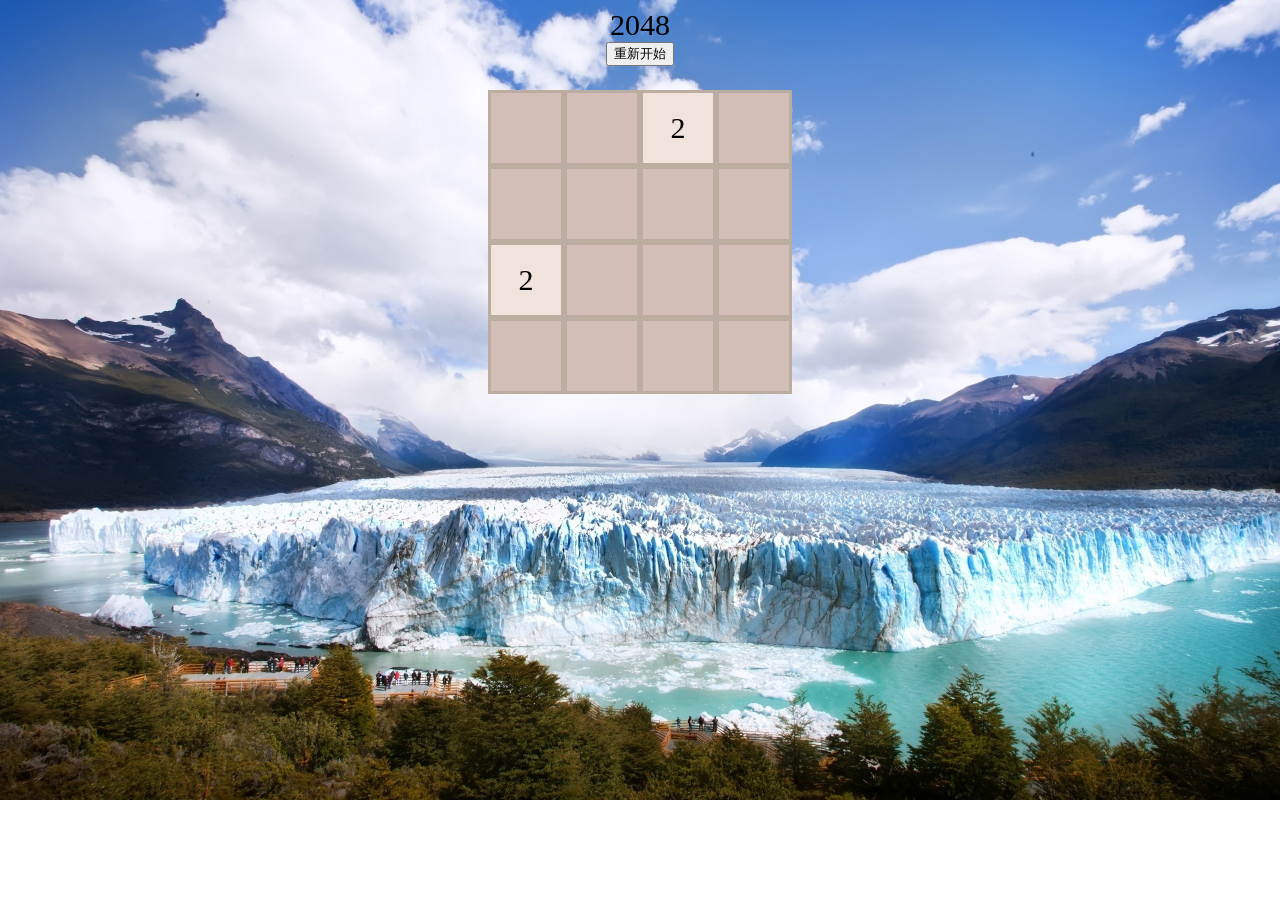
<file: 2048/2048.html>
<!DOCTYPE html>
<html lang="en">
<head>
    <meta charset="UTF-8">
    <title>2048</title>
    <link type="text/css" rel="stylesheet" href="2048.css">
</head>
<body>
<div class="name">2048</div>
<div class="button"><input type="button" value="重新开始" onclick="location.reload()"></div>
<script src="omit.js"></script>
<script>
    //随机将数组中为0变成2
    const randomChange = function (square) {
        let s = []
        let result = square
        for (let i = 0; i < square.length; i++) {
            for (let j = 0; j < square[0].length; j++) {
                if (square[i][j] === 0) {
                    s.push(`${i}${j}`)
                }
            }
        }
        let n = Math.random()
        n = n * s.length
        n = Math.floor(n)
        let m = String(s[n])
        let i = Number(m[0])
        let j = Number(m[1])
        result[i][j] = 2
        return result
    }
    const update = function (square) {
        for (let i = 0; i < square.length; i++) {
            for (let j = 0; j < square[i].length; j++) {
                let a = e(`div[data-x = "${i}"][data-y = "${j}"]`)
                a.innerHTML = `${square[i][j]}`
                a.dataset.number = `${square[i][j]}`
            }
        }
    }
    //生成表格
    const templateCell = function(line, x) {
        let str = ''
        for (let i = 0; i < line.length; i++) {
            let n = line[i]
            str += `<div class="cell" data-number="${n}" data-x="${x}" data-y="${i}">` + `${n}` + '</div>'
        }
        return str
    }
    const templateRow = function(square) {
        let str = ''
        for (let i = 0; i < square.length; i++) {
            str += '<div class="row clearfix">'
            str += templateCell(square[i], i)
            str += '</div>'
        }
        return str
    }
    const renderSquare = function(square) {
        let body = e('body')
        body.insertAdjacentHTML('beforeend', '<div id="id-div-mine"></div>')
        let mine = e('#id-div-mine')
        mine.insertAdjacentHTML('beforeend', templateRow(square))
    }

    const select = function (line) {
        let l = []
        for (let i = 0; i < line.length; i++) {
            if (line[i] !==  0) {
                l.push(line[i])
            }
        }
        return l
    }
    //行列转置
    const turn = function (square) {
        let s = [
            [0, 0, 0, 0],
            [0, 0, 0, 0],
            [0, 0, 0, 0],
            [0, 0, 0, 0],
        ]
        for (let i = 0; i < square.length; i++) {
            for (let j = 0; j < square[0].length; j++) {
                s[j][i] = square[i][j]
            }
        }
        return s
    }
    //正向相加
    const addForward = function (line) {
        let l = []
        l = select(line)
        for (let i = 0; i < l.length; i++) {
            if(l[i] === l[i + 1]) {
                l[i] = l[i] * 2
                l[i + 1] = 0
            }
        }
        l = select(l)
        let n = 4 - l.length
        for (let i = 0; i < n; i++) {
            l.push(0)
        }
        return l
    }
    //逆向相加
    const addBack = function (line) {
        let l = []
        let s = []
        l = select(line)
        for (let i = l.length - 1; i > -1; i--) {
            if(l[i] === l[i - 1]) {
                l[i] = l[i] * 2
                l[i - 1] = 0
            }
        }
        l = select(l)
        let n = 4 - l.length
        for (let i = 0; i < n; i++) {
            s.push(0)
        }
        for (let i = 0; i < l.length; i++) {
            s.push(l[i])
        }
        return s
    }
    //左移
    const moveLeft = function (square) {
        let s = []
        for (let i = 0; i < square.length; i++) {
            let a = addForward(square[i])
            s.push(a)
        }
        return s
    }
    //右移
    const moveRight = function (square) {
        let s = []
        for (let i = 0; i < square.length; i++) {
            let a = addBack(square[i])
            s.push(a)
        }
        return s
    }
    //上移
    const moveUp = function (square) {
        let s = turn(square)
        s = moveLeft(s)
        s = turn(s)
        return s
    }
    //下移
    const moveDown = function (square) {
        let s = turn(square)
        s = moveRight(s)
        s = turn(s)
        return s
    }
    const direction = function(square) {
        let s = []
        let pic = e('#picture')
        document.onkeydown = function (event) {
            let e = event
            let l = square
            if(e.keyCode === 37) {
                s = moveLeft(square)
                square = randomChange(s)
                update(square)
                pic.innerHTML = '<img class="picture" src="left.png" alt="left">'
            }
            if(e.keyCode === 38) {
                s = moveUp(square)
                square = randomChange(s)
                update(square)
                pic.innerHTML = '<img class="picture" src="up.png" alt="up">'
            }
            if(e.keyCode === 39) {
                s = moveRight(square)
                square = randomChange(s)
                update(square)
                pic.innerHTML = '<img class="picture" src="right.png" alt="right">'
            }
            if(e.keyCode === 40) {
                s = moveDown(square)
                square = randomChange(s)
                update(square)
                pic.innerHTML = '<img class="picture" src="down.png" alt="down">'
            }
        }
    }
    //上下左右显示
    const show = function () {
        let body = e('body')
        body.insertAdjacentHTML('beforeend', '<div id="picture"></div>')
    }
    const __main = function() {
        let square = [
            [0, 0, 0, 0],
            [0, 0, 0, 0],
            [0, 0, 0, 0],
            [0, 0, 0, 0],
        ]
        randomChange(square)
        randomChange(square)
        renderSquare(square)
        show()
        direction(square)
    }
    __main()
</script>
</body>
</html>
</file>
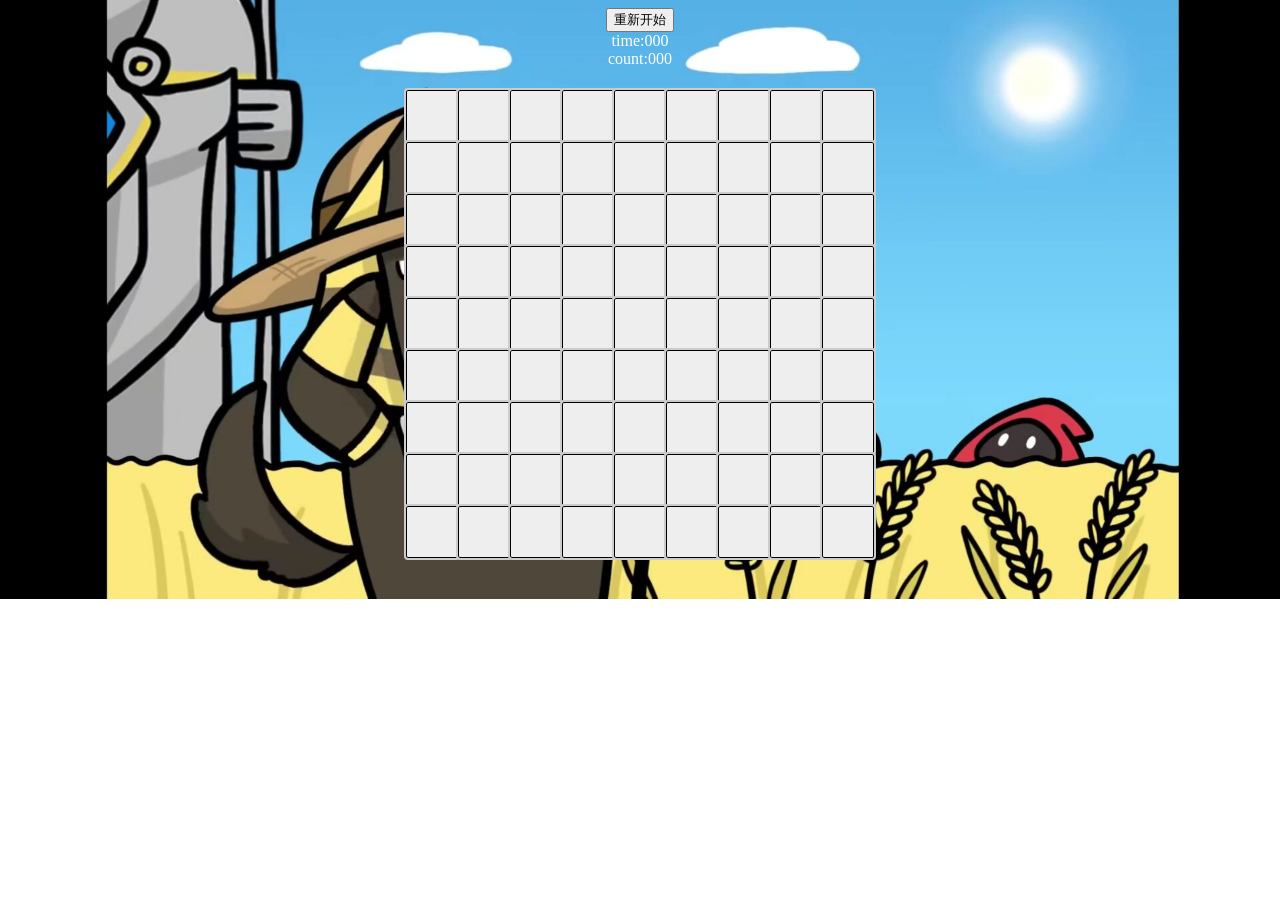
<file: Mine-sweeping/saolei.html>
<!DOCTYPE html>
<html lang="mine">
<head>
    <meta charset="UTF-8">
    <title>扫雷</title>
    <link type="text/css" rel="stylesheet" href="saolei.css">
</head>
<body>
<div class="button"><input type="button" value="重新开始" onclick="reloadPage()"></div>
<div class="time">time:000</div>
<div class="count">count:000</div>
<script src="omit.js"></script>
<script src="random-square.js"></script>
<script>
    const random = function () {
        let n = Math.random()
        n = n * 9
        n = Math.floor(n)
        return n % 4
    }
    const randomLine = function (n) {
        let l = []
        for (let i = 0; i < n; i++) {
            let e = random()
            if(e === 1){
                l.push(9)
            } else {
                l.push(0)
            }
        }
        return l
    }
    const randomSquare = function (n) {
        let l = []
        for (let i = 0; i < n; i++) {
            let e = randomLine(n)
            l.push(e)
        }
        return l
    }
    // 返回 line.length 个 cell 拼接的字符串
    const templateCell = function(line, x) {
        let str = ''
        for (let i = 0; i < line.length; i++) {
            let n = line[i]
            str += `<div class="cell" data-number="${n}" data-x="${x}" data-y="${i}">` + `${n}` + '</div>'
        }
        return str
    }

    // templateRow 的参数 square 是二维数组, 用来表示雷相关的数据
    const templateRow = function(square) {
        let str = ''
        for (let i = 0; i < square.length; i++) {
            str += '<div class="row clearfix">'
            str += templateCell(square[i], i)
            str += '</div>'
        }
        return str
    }

    // square 是二维数组, 用来表示雷相关的数据
    const renderSquare = function(square) {
        let body = e('body')
        body.insertAdjacentHTML('beforeend', '<div id="id-div-mine"></div>')
        let mine = e('#id-div-mine')
        mine.insertAdjacentHTML('beforeend', templateRow(square))
    }

    //给cell元素加上效果
    const bindEventDelegate = function() {
        let mine = es('div[data-number = "9"]')
        for (let i = 0; i < mine.length; i++) {
            let e = mine[i]
            e.insertAdjacentHTML('afterbegin', '<img class="picture" src="mine.png" alt="flag">')
        }
        document.addEventListener('mousedown',function(e){
            let self = e.target
            if(e.button == 2 && !self.classList.contains('open') && self.classList.contains('cell')){
                self.classList.toggle('flag')
            }

        })
    }
    //阻止默认事件
    document.oncontextmenu = function (event) {
        event.preventDefault();
    };
    let num2 = 0
    const clickCell = function(square) {
        bindAll('.cell', 'click', function(event) {
            log('点击')
            //计步器
            let a = e('.count')
            num2 = num2 + 1
            a.innerHTML = 'count:' + showNumber(num2)
            let self = event.target
            self.classList.remove('flag')
            if (self.dataset.number == 9) {
                let img = es('img')
                for (let i = 0; i < img.length; i++) {
                    let e = img[i]
                    e.classList.add('open-picture')
                }
                let all = document.querySelectorAll('div[data-number = "9"]')
                for (let i = 0; i < all.length; i++) {
                    let e = all[i]
                    e.classList.add('open')
                }
                alert('游戏结束')
            } else if(self.dataset.number == 0){
                let x = self.dataset.x
                let y = self.dataset.y
                x = Number(x)
                y = Number(y)
                openAround(square, x, y)
            } else {
                self.classList.add('open')
            }
        })
    }

    const openAround = function(square, x, y) {
        //标记周围元素
        open(square, x - 1, y - 1)
        open(square, x, y - 1)
        open(square, x + 1, y - 1)
        open(square, x - 1, y)
        open(square, x + 1, y)
        open(square, x - 1, y + 1)
        open(square, x, y + 1)
        open(square, x + 1, y + 1)
    }
    //设置一个数组line，判断0位置是否已经展开过
    const judge = function (line, number) {
        for (let i = 0; i < line.length; i++) {
            if(number === line[i]) {
                return false
            } else {
                continue
            }
        }
        return true
    }
    //递归展开
    const open = function(square, x, y) {
        let n = square.length
        let line = []
        if (x >= 0 && x < n && y >= 0 && y < n) {
            let a = e(`div[data-x = "${x}"][data-y = "${y}"]`)
            let num = `${x}${y}`
            if(!a.classList.contains('open') && judge(line, num)){
                if(a.dataset.number == 0){
                    line.push(num)
                    a.classList.remove('flag')
                    a.classList.add('open')
                    openAround(square, x, y)
                } else if(a.dataset.number !== 9){
                    line.push(num)
                    a.classList.remove('flag')
                    a.classList.add('open')
                }
            }
        }
    }
    //刷新页面
    function reloadPage(){
        location.reload()
    }
    //计时器
    const showNumber = function(num) {
        if (num < 10) {
            return `00${num}`
        } else if(num < 100) {
            return `0${num}`
        } else {
            return `${num}`
        }
    }
    let num1 = 0
    const time = function() {
        setInterval(function(){
            let a = e('.time')
            a.innerHTML = 'time:' + showNumber(num1)
            num1 = num1 + 1
        }, 1000)
    }

    const __main = function() {
        let square = []
        square = randomSquare(9)
        square = markAround(square,9 ,9)
        log(square)
        renderSquare(square)
        bindEventDelegate()
        clickCell(square)
        time()
    }
    __main()

</script>
</body>
</html>
</file>
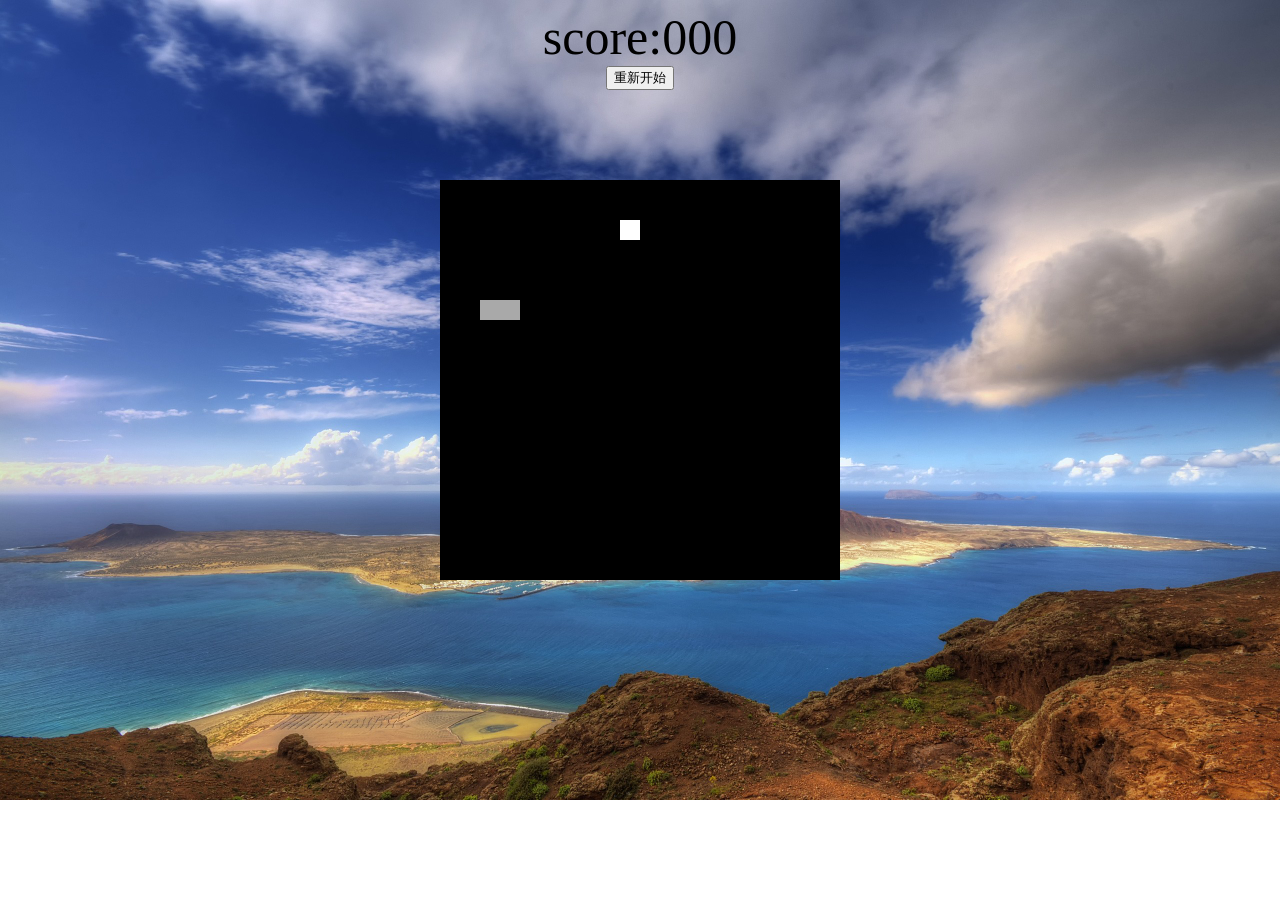
<file: Snake/Snake.html>
<!DOCTYPE html>
<html lang="en">
<head>
    <meta charset="UTF-8">
    <title>Snake</title>
    <link type="text/css" rel="stylesheet" href="Snake.css">
</head>
<body>
<div class="score">score:000</div>
<div class="button"><input type="button" value="重新开始" onclick="location.reload()"></div>
<script src="omit.js"></script>
<script>
    const randomLine = function (n) {
        let l = []
        for (let i = 0; i < n; i++) {
            l.push(0)
        }
        return l
    }
    const randomSquare = function (n) {
        let l = []
        for (let i = 0; i < n; i++) {
            let e = randomLine(n)
            l.push(e)
        }
        return l
    }
    //更新number和内容
    const update = function (square) {
        for (let i = 0; i < square.length; i++) {
            for (let j = 0; j < square[i].length; j++) {
                let a = e(`div[data-x = "${i}"][data-y = "${j}"]`)
                a.innerHTML = `${square[i][j]}`
                a.dataset.number = `${square[i][j]}`
            }
        }
    }
    //随机将数组中为0变成1, 1为食物的位置, 2为初始位置
    const randomChange = function (square, l) {
        let s = []
        for (let i = 0; i < square.length; i++) {
            for (let j = 0; j < square[0].length; j++) {
                if (square[i][j] === 0) {
                    s.push(`${i}&${j}`)
                }
            }
        }
        let n = Math.random()
        log(s.length)
        n = n * s.length
        n = Math.floor(n)
        let m = String(s[n])
        log(m)
        for (let k = 0; k < m.length; k++) {
            if (m[k] === '&') {
                let i = Number(m.slice(0, k))
                let j = Number(m.slice(k + 1))
                log('i', 'j', i, j)
                if (l === 1) {
                    square[i][j] = 1
                    let a = e(`div[data-x = "${i}"][data-y = "${j}"]`)
                    a.innerHTML = `1`
                    a.dataset.number = `1`
                }
                if (l === 2) {
                    i = i % 4 + 5
                    j = j % 4 + 5
                    square[i][j] = 2
                    square[i][j + 1] = 2
                    setTail(i, j + 1)
                    setHead(i, j)
                }
            }
        }
    }
    //设置头部
    const setHead = function (i, j) {
        let a = e(`div[data-x = "${i}"][data-y = "${j}"]`)
        a.classList.add('head')
        a.innerHTML = `2`
        a.dataset.number = `2`
    }
    //设置尾部
    const setTail = function (i, j) {
        let a = e(`div[data-x = "${i}"][data-y = "${j}"]`)
        a.classList.add('tail')
        a.innerHTML = `2`
        a.dataset.number = `2`
    }
    //生成表格
    const templateCell = function(line, x) {
        let str = ''
        for (let i = 0; i < line.length; i++) {
            let n = line[i]
            str += `<div class="cell" data-number="${n}" data-x="${x}" data-y="${i}">` + `${n}` + '</div>'
        }
        return str
    }
    const templateRow = function(square) {
        let str = ''
        for (let i = 0; i < square.length; i++) {
            str += '<div class="row clearfix">'
            str += templateCell(square[i], i)
            str += '</div>'
        }
        return str
    }
    const renderSquare = function(square) {
        let body = e('body')
        body.insertAdjacentHTML('beforeend', '<div id="id-div-snake"></div>')
        let mine = e('#id-div-snake')
        mine.insertAdjacentHTML('beforeend', templateRow(square))
    }
    //建立一个记录蛇身体所在位置的数组
    const snake = function () {
        let s = []
        let b = e('.tail')
        let i = Number(b.dataset.x)
        let j = Number(b.dataset.y)
        s.push([i, j])
        let a = e('.head')
        i = Number(a.dataset.x)
        j = Number(a.dataset.y)
        s.push([i, j])
        log(s)
        return s
    }
    let num = 0
    //改变头的位置，change函数,吃东西
    const changeHead = function (x, y, save, square) {
        let a = e('.head')
        let i = a.dataset.x
        let j = a.dataset.y
        i = Number(i) + x
        j = Number(j) + y
        log(square)
        if (i < 0 || j < 0) {
           alert('游戏结束')
            window.location.reload()
        }
        if (square[i][j] === 2) {
            alert('游戏结束')
            window.location.reload()
        }
        save.push([i, j])
        square[i][j] = 2
        let b = e(`div[data-x = "${i}"][data-y = "${j}"]`)
        if (b == null) {
            alert('游戏结束')
            window.location.reload()
        }
        a.classList.remove('head')
        if(b.dataset.number === '1') {
            b.dataset.number = '2'
            b.innerHTML = '2'
            i = i + Number(x)
            j = j + Number(y)
            save.push([i, j])
            c = e(`div[data-x = "${i}"][data-y = "${j}"]`)
            c.classList.add('head')
            c.dataset.number = '2'
            c.innerHTML = '2'
            let a = e('.score')
            num = num + 1
            if (num === 20) {
                alert('游戏胜利')
                window.location.reload()
            }
            a.innerHTML = 'score:' + showNumber(num)
            square[i][j] = 2
            randomChange(square, 1)
        } else if(b.dataset.number === '0'){
            b.dataset.number = '2'
            b.innerHTML = '2'
            b.classList.add('head')
        }
    }
    // 改变尾巴的位置
    const changeTail = (save, square) => {
        let i = save[0][0]
        let j = save[0][1]
        square[i][j] = 0
        let a = e(`div[data-x = "${i}"][data-y = "${j}"]`)
        a.classList.remove('tail')
        a.dataset.number = '0'
        a.innerHTML = '0'
        save.splice(0, 1)
        i = save[0][0]
        j = save[0][1]
        let b = e(`div[data-x = "${i}"][data-y = "${j}"]`)
        b.classList.add('tail')
    }
    // 左移
    const moveLeft = function (save, square) {
        changeHead(0, -1, save, square)
        changeTail(save, square)

    }
    //右移
    const moveRight = function (save, square) {
        changeHead(0, 1, save, square)
        changeTail(save, square)
    }
    //上移
    const moveUp = function (save, square) {
        changeHead(-1, 0, save, square)
        changeTail(save, square)
    }
    //下移
    const moveDown = function (save, square) {
        changeHead(1, 0, save, square)
        changeTail(save, square)
    }
    //实现上下左右使snake移动
    const direction = function(save, square) {
        let n = 300
        if (save.length === 10) {
            n = 100
        }
        var timer = setInterval(function(){
            moveLeft(save, square)
        }, n)
        document.onkeydown = function (event) {
            let e = event
            if(e.keyCode === 37 && e.keyCode !== 39) {
                clearInterval(timer)
                timer = setInterval(function(){
                    moveLeft(save, square)
                }, n)
            }
            if(e.keyCode === 38 && e.keyCode !== 40) {
                clearInterval(timer)
                timer = setInterval(function(){
                    moveUp(save, square)
                }, n)
            }
            if(e.keyCode === 39 && e.keyCode !== 37) {
                clearInterval(timer)
                timer = setInterval(function(){
                    moveRight(save, square)
                }, n)
            }
            if(e.keyCode === 40 && e.keyCode !== 38) {
                clearInterval(timer)
                timer = setInterval(function(){
                    moveDown(save, square)
                }, n)
            }
        }

    }
    //记录分数
    const showNumber = function(num) {
        if (num < 10) {
            return `00${num}`
        } else if(num < 100) {
            return `0${num}`
        } else {
            return `${num}`
        }
    }
    const score = function (save) {
        let n = save.length
        let body = e('body')
        body.insertAdjacentHTML('beforeend', '<div id="id-div-snake">n</div>')
    }
    const __main = function() {
        let square = []
        let save = []
        square = randomSquare(20)
        renderSquare(square)
        randomChange(square, 1)
        randomChange(square, 2)
        log(square)
        save = snake()
        direction(save, square)

    }
    __main()
</script>
</body>
</html>
</file>
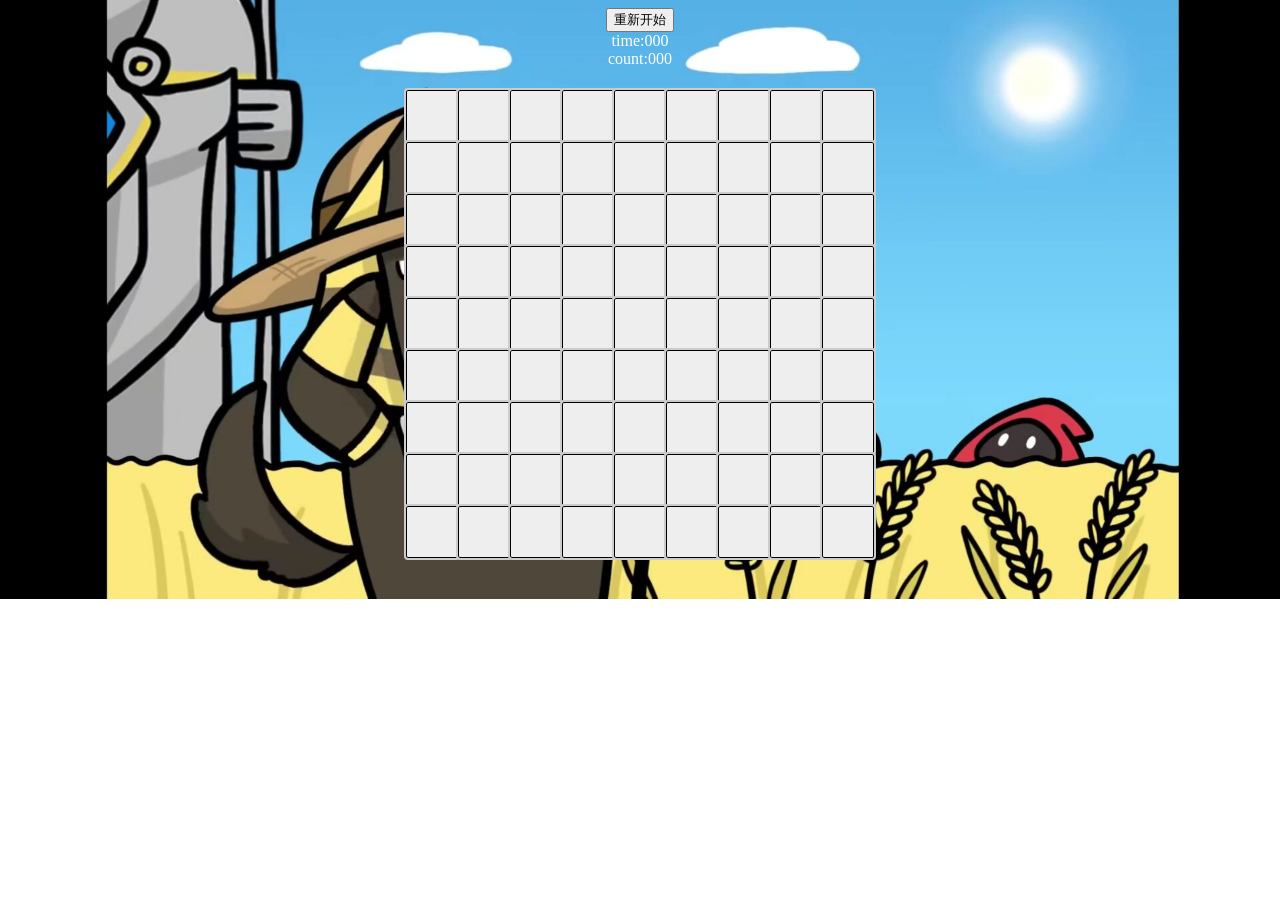
<file: Mine-sweeping/saolei/saolei.html>
<!DOCTYPE html>
<html lang="mine">
<head>
    <meta charset="UTF-8">
    <title>扫雷</title>
    <link type="text/css" rel="stylesheet" href="saolei.css">
</head>
<body>
<div class="button"><input type="button" value="重新开始" onclick="reloadPage()"></div>
<div class="time">time:000</div>
<div class="count">count:000</div>
<script src="omit.js"></script>
<script src="random-square.js"></script>
<script>
    const random = function () {
        let n = Math.random()
        n = n * 9
        n = Math.floor(n)
        return n % 4
    }
    const randomLine = function (n) {
        let l = []
        for (let i = 0; i < n; i++) {
            let e = random()
            if(e === 1){
                l.push(9)
            } else {
                l.push(0)
            }
        }
        return l
    }
    const randomSquare = function (n) {
        let l = []
        for (let i = 0; i < n; i++) {
            let e = randomLine(n)
            l.push(e)
        }
        return l
    }
    // 返回 line.length 个 cell 拼接的字符串
    const templateCell = function(line, x) {
        let str = ''
        for (let i = 0; i < line.length; i++) {
            let n = line[i]
            str += `<div class="cell" data-number="${n}" data-x="${x}" data-y="${i}">` + `${n}` + '</div>'
        }
        return str
    }

    // templateRow 的参数 square 是二维数组, 用来表示雷相关的数据
    const templateRow = function(square) {
        let str = ''
        for (let i = 0; i < square.length; i++) {
            str += '<div class="row clearfix">'
            str += templateCell(square[i], i)
            str += '</div>'
        }
        return str
    }

    // square 是二维数组, 用来表示雷相关的数据
    const renderSquare = function(square) {
        let body = e('body')
        body.insertAdjacentHTML('beforeend', '<div id="id-div-mine"></div>')
        let mine = e('#id-div-mine')
        mine.insertAdjacentHTML('beforeend', templateRow(square))
    }

    //给cell元素加上效果
    const bindEventDelegate = function() {
        let mine = es('div[data-number = "9"]')
        for (let i = 0; i < mine.length; i++) {
            let e = mine[i]
            e.insertAdjacentHTML('afterbegin', '<img class="picture" src="mine.png" alt="flag">')
        }
        document.addEventListener('mousedown',function(e){
            if(e.button == 2){
                let self = e.target
                self.classList.toggle('flag')

            }

        })
    }
    document.oncontextmenu = function (event) {
        event.preventDefault();
    };
    let num2 = 0
    const vjkl = function(square) {
        bindAll('.cell', 'click', function(event) {
            log('点击 tag')
            //计步器
            let a = e('.count')
            num2 = num2 + 1
            a.innerHTML = 'count:' + showNumber(num2)
            let self = event.target
            if (self.dataset.number == 9) {
                let img = es('img')
                for (let i = 0; i < img.length; i++) {
                    let e = img[i]
                    e.classList.add('open-picture')
                }
                let all = document.querySelectorAll('div[data-number = "9"]')
                for (let i = 0; i < all.length; i++) {
                    let e = all[i]
                    e.classList.add('open')
                }
                alert('游戏结束')
            } else if(self.dataset.number == 0){
                let x = self.dataset.x
                let y = self.dataset.y
                x = Number(x)
                y = Number(y)
                vjklAround(square, x, y)
            } else {
                self.classList.add('open')
            }
        })
    }

    const vjklAround = function(square, x, y) {
            //标记周围元素
            vjkl1(square, x - 1, y - 1)
            vjkl1(square, x, y - 1)
            vjkl1(square, x + 1, y - 1)
            vjkl1(square, x - 1, y)
            vjkl1(square, x + 1, y)
            vjkl1(square, x - 1, y + 1)
            vjkl1(square, x, y + 1)
            vjkl1(square, x + 1, y + 1)
    }
    //设置一个数组line，判断0位置是否已经展开过
    const judge = function (line, number) {
        for (let i = 0; i < line.length; i++) {
            if(number === line[i]) {
                return false
            } else {
                continue
            }
        }
        return true
    }
    //递归展开
    const vjkl1 = function(square, x, y) {
        let n = square.length
        let line = []
        if (x >= 0 && x < n && y >= 0 && y < n) {
            let a = e(`div[data-x = "${x}"][data-y = "${y}"]`)
            let num = `${x}${y}`
            if(!a.classList.contains('open') && judge(line, num)){
                if(a.dataset.number == 0){
                    line.push(num)
                    a.classList.add('open')
                    vjklAround(square, x, y)
                } else if(a.dataset.number !== 9){
                    line.push(num)
                    a.classList.add('open')
                }
            }
        }
    }
    //刷新页面
    function reloadPage(){
        location.reload()
    }
    //计时器
    const showNumber = function(num) {
        if (num < 10) {
            return `00${num}`
        } else if(num < 100) {
            return `0${num}`
        } else {
            return `${num}`
        }
    }
    let num1 = 0
    const time = function() {
        setInterval(function(){
            let a = e('.time')
            a.innerHTML = 'time:' + showNumber(num1)
            num1 = num1 + 1
        }, 1000)
    }

    const __main = function() {
        let square = []
        square = randomSquare(9)
        square = markAround(square,9 ,9)
        log(square)
        renderSquare(square)
        bindEventDelegate()
        vjkl(square)
        time()
    }
    __main()

</script>
</body>
</html>
</file>
<file: 2048/2048.css>
.name {
    font-size: 30px;
    text-align: center;
    display: block;
    float: top;
    left: 50%;
}
.button {
    text-align: center;
}
.cell {
    width: 70px;
    height: 70px;
    display: block;
    text-align: center;
    line-height: 70px;
    border: solid 3px #bbada0;
    cursor: pointer;
    float:left;
    font-size: 30px;
}
.picture {
    max-width: 70px;
    max-height: 70px;
    display: block;
    text-align: center;
    cursor: pointer;
    float:left;
    position: absolute;
    top: 60%;
    left: 50%;
    transform: translateX(-50%);
}

#id-div-mine {
    position: absolute;
    top: 10%;
    left: 50%;
    transform: translateY(-50%);
    transform: translateX(-50%);
}
div[data-number = "0"] {
    font-size: 0px!important;
    background: #d3beb7;
}
div[data-number = "2"] {
    background: #f0e3db;
}
div[data-number = "0"] {
    font-size: 0px!important;
    background: #d3beb7;
}
div[data-number = "4"] {
    background: #ece0c8;
}
div[data-number = "8"] {
    background: #f2b179;
}
div[data-number = "16"] {
    background: #f59563;
}
div[data-number = "32"] {
    background: #f47d5d;
}
div[data-number = "64"] {
    background: #f45e3b;
}
div[data-number = "128"] {
    background: #edce71;
}
div[data-number = "256"] {
    background: #efcb64;
}
div[data-number = "512"] {
    background: #ecc850;
}
div[data-number = "1024"] {
    background: #eec542;
}
div[data-number = "2048"] {
    background: #ecc32d;
}
body{
    background: url("ice.jpg");
    overflow: auto;
    background-size:cover;
    background-repeat: no-repeat;
}
</file>
<file: Mine-sweeping/saolei.css>
.cell {
    width: 50px;
    height: 50px;
    line-height: 30px;
    display: block;
    text-align: center;
    border: solid 1px #000;
    cursor: pointer;
    float:left;
    font-size: 0px;
    border-radius: 2px;
    background-color: #EEE;
    outline: solid 2px #CCC;
    color: #000;
}
.open {
    font-size: 20px;
    background: lightgrey;!important;
}
.cell:hover {
    background: gray;
}
#id-div-mine {
    position: absolute;
    top: 10%;
    left: 50%;
    transform: translateY(-50%);
    transform: translateX(-50%);
}

div[data-number = "0"] {
    font-size: 0px!important;
}
.picture {
    max-width: 50px;
    max-height: 50px;
    line-height: 30px;
    text-align: center;
    float:none;
    display: none;
}
div[data-number = "9"] {
     font-size: 0px!important;
 }
.open-picture {
    display: block;!important;
    background: url("mine.png");
    background-size:50px 50px;
}
body{
    background: url("dog.jpg");
    overflow: auto;
    background-size:cover;
    background-repeat: no-repeat;
}
.flag {
    background: url("flag.png");
    background-size:50px 50px;
    display: block;!important;
}
.button {
    text-align: center;
}
.time {
    color: white;
    text-align: center;
}
.count {
    color: white;
    text-align: center;
}


#board button {
    display: block;
    width: 30px;
    height: 30px;
    margin: 1px;
    font-size: 10px;
    border-radius: 2px;
    background-color: #EEE;
    outline: none;
    color: #000;
}

#board button.isOpened {
    background-color: #CCC;
}

#board button.isExploded {
    background: orange;
}

#board button.isWin {
    background: green;
}
</file>
<file: Snake/Snake.css>
.button {
    text-align: center;
}
.cell {
    width: 20px;
    height: 20px;
    display: block;
    text-align: center;
    cursor: pointer;
    float:left;
    font-size: 3px;
    background: black;
}
div[data-number = "0"] {
    font-size: 0px;
    background: black;
}
.score {
    float: top;
    display: block;
    text-align: center;
    font-size: 50px;
}
#id-div-snake {
    /*border: solid 3px grey;*/
    position: absolute;
    top: 20%;
    left: 50%;
    transform: translateY(-50%);
    transform: translateX(-50%);
}
div[data-number = "1"] {
    font-size: 0px;
    background: white;
}
div[data-number = "2"] {
    font-size: 0px;
    background: darkgray;
}
body{
    background: url("Sea.jpg");
    overflow: auto;
    background-size:cover;
    background-repeat: no-repeat;
}
</file>
<file: Mine-sweeping/saolei/saolei.css>
.cell {
    width: 50px;
    height: 50px;
    line-height: 30px;
    display: block;
    text-align: center;
    border: solid 1px #000;
    cursor: pointer;
    float:left;
    font-size: 0px;
    border-radius: 2px;
    background-color: #EEE;
    outline: solid 2px #CCC;
    color: #000;
}
.open {
    font-size: 20px;
    background: lightgrey;!important;
}
.cell:hover {
    background: gray;
}
#id-div-mine {
    position: absolute;
    top: 10%;
    left: 50%;
    transform: translateY(-50%);
    transform: translateX(-50%);
}

div[data-number = "0"] {
    font-size: 0px!important;
}
.picture {
    max-width: 50px;
    max-height: 50px;
    line-height: 30px;
    text-align: center;
    float:none;
    display: none;
}
div[data-number = "9"] {
     font-size: 0px!important;
 }
.open-picture {
    display: block;!important;
    background: url("mine.png");
    background-size:50px 50px;
}
body{
    background: url("dog.jpg");
    overflow: auto;
    background-size:cover;
    background-repeat: no-repeat;
}
.flag {
    background: url("flag.png");
    background-size:50px 50px;
    display: block;!important;
}
.button {
    text-align: center;
}
.time {
    color: white;
    text-align: center;
}
.count {
    color: white;
    text-align: center;
}


#board button {
    display: block;
    width: 30px;
    height: 30px;
    margin: 1px;
    font-size: 10px;
    border-radius: 2px;
    background-color: #EEE;
    outline: none;
    color: #000;
}

#board button.isOpened {
    background-color: #CCC;
}

#board button.isExploded {
    background: orange;
}

#board button.isWin {
    background: green;
}
</file>
